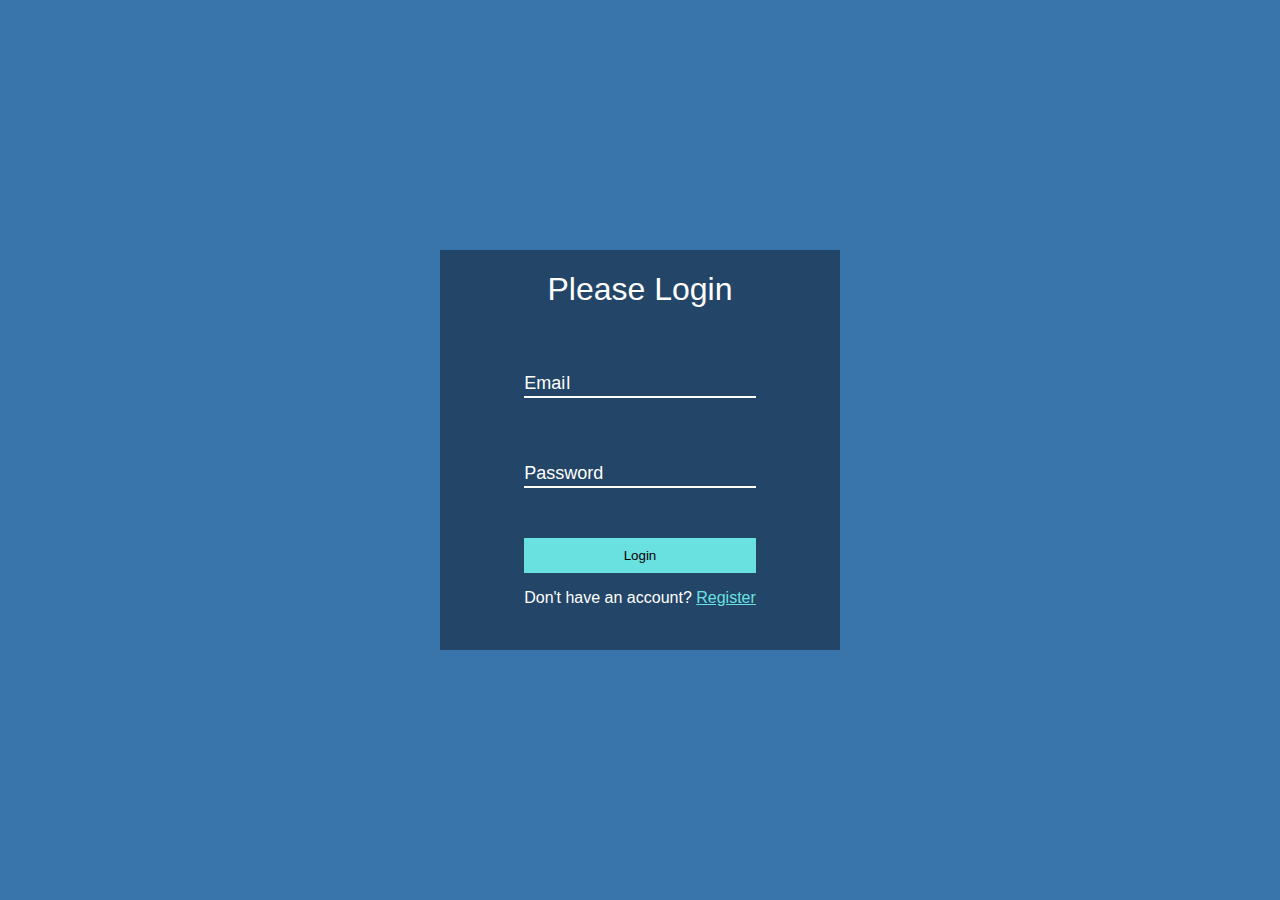
<file: Form-Wave-Animation/index.html>
<!DOCTYPE html>
<html lang="en">
  <head>
    <meta charset="UTF-8" />
    <meta http-equiv="X-UA-Compatible" content="IE=edge" />
    <meta name="viewport" content="width=device-width, initial-scale=1.0" />
    <link rel="stylesheet" href="style.css" />
    <title>Form Input Wave</title>
  </head>
  <body>
    <div class="container">
      <h1>Please Login</h1>
      <form action="">
        <div class="form-control">
          <input type="text" required />
          <label for="">Email</label>
        </div>

        <div class="form-control">
          <input type="password" required />
          <label for="">Password</label>
        </div>

        <button class="btn" type="button">Login</button>

        <p class="text">Don't have an account? <a href="#">Register</a></p>
      </form>
    </div>
    <script src="script.js"></script>
  </body>
</html>
</file>
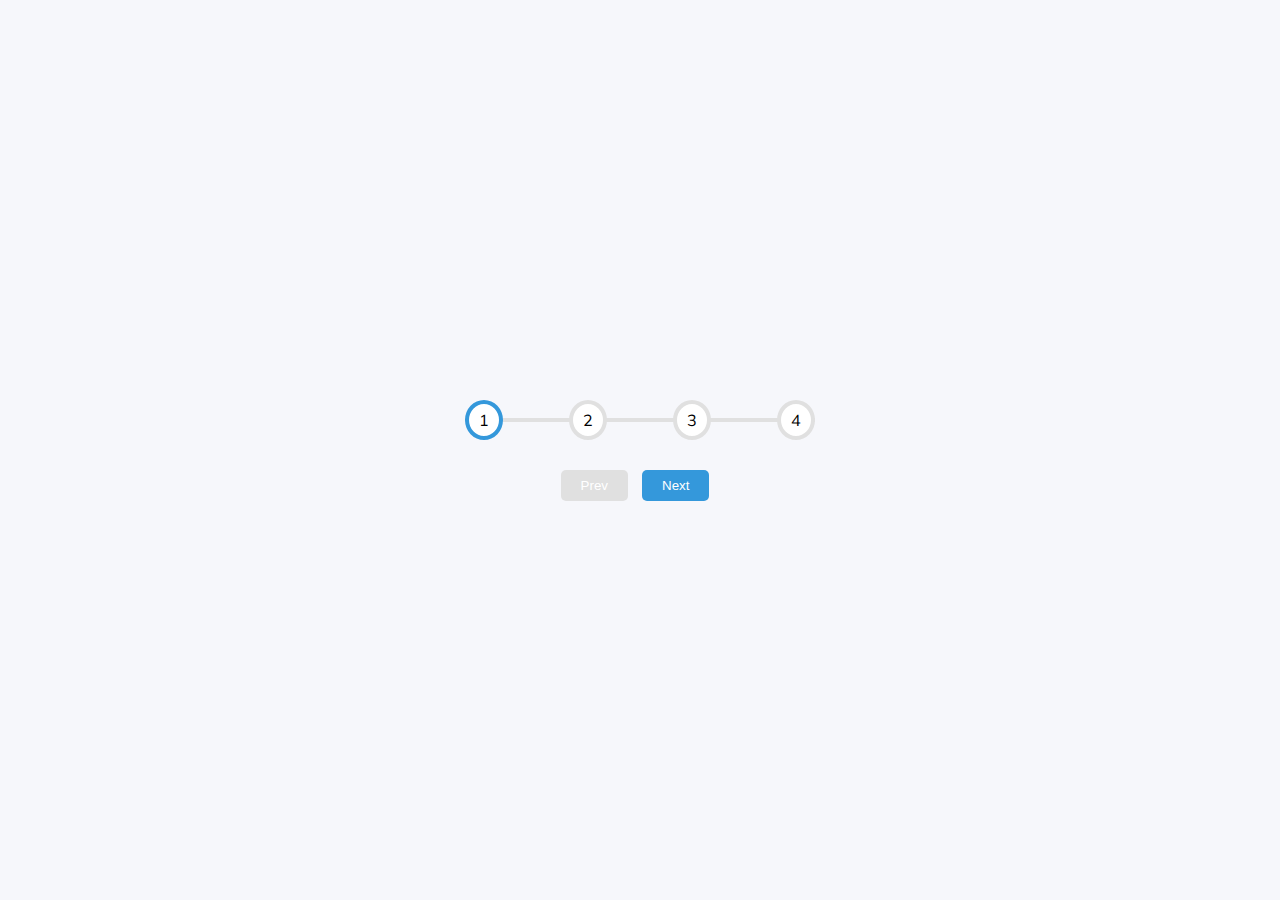
<file: Progress-Steps/index.html>
<!DOCTYPE html>
<html lang="en">
  <head>
    <meta charset="UTF-8" />
    <meta http-equiv="X-UA-Compatible" content="IE=edge" />
    <meta name="viewport" content="width=device-width, initial-scale=1.0" />
    <link rel="stylesheet" href="style.css" />
    <script src="script.js" defer></script>
    <title>Progress Steps</title>
  </head>
  <body>
    <div class="container">
      <div class="progress-container">
        <div class="progress" id="progress"></div>
        <div class="circle active">1</div>
        <div class="circle">2</div>
        <div class="circle">3</div>
        <div class="circle">4</div>
      </div>

      <button class="btn" id="prev" disabled>Prev</button>
      <button class="btn" id="next">Next</button>
    </div>
  </body>
</html>
</file>
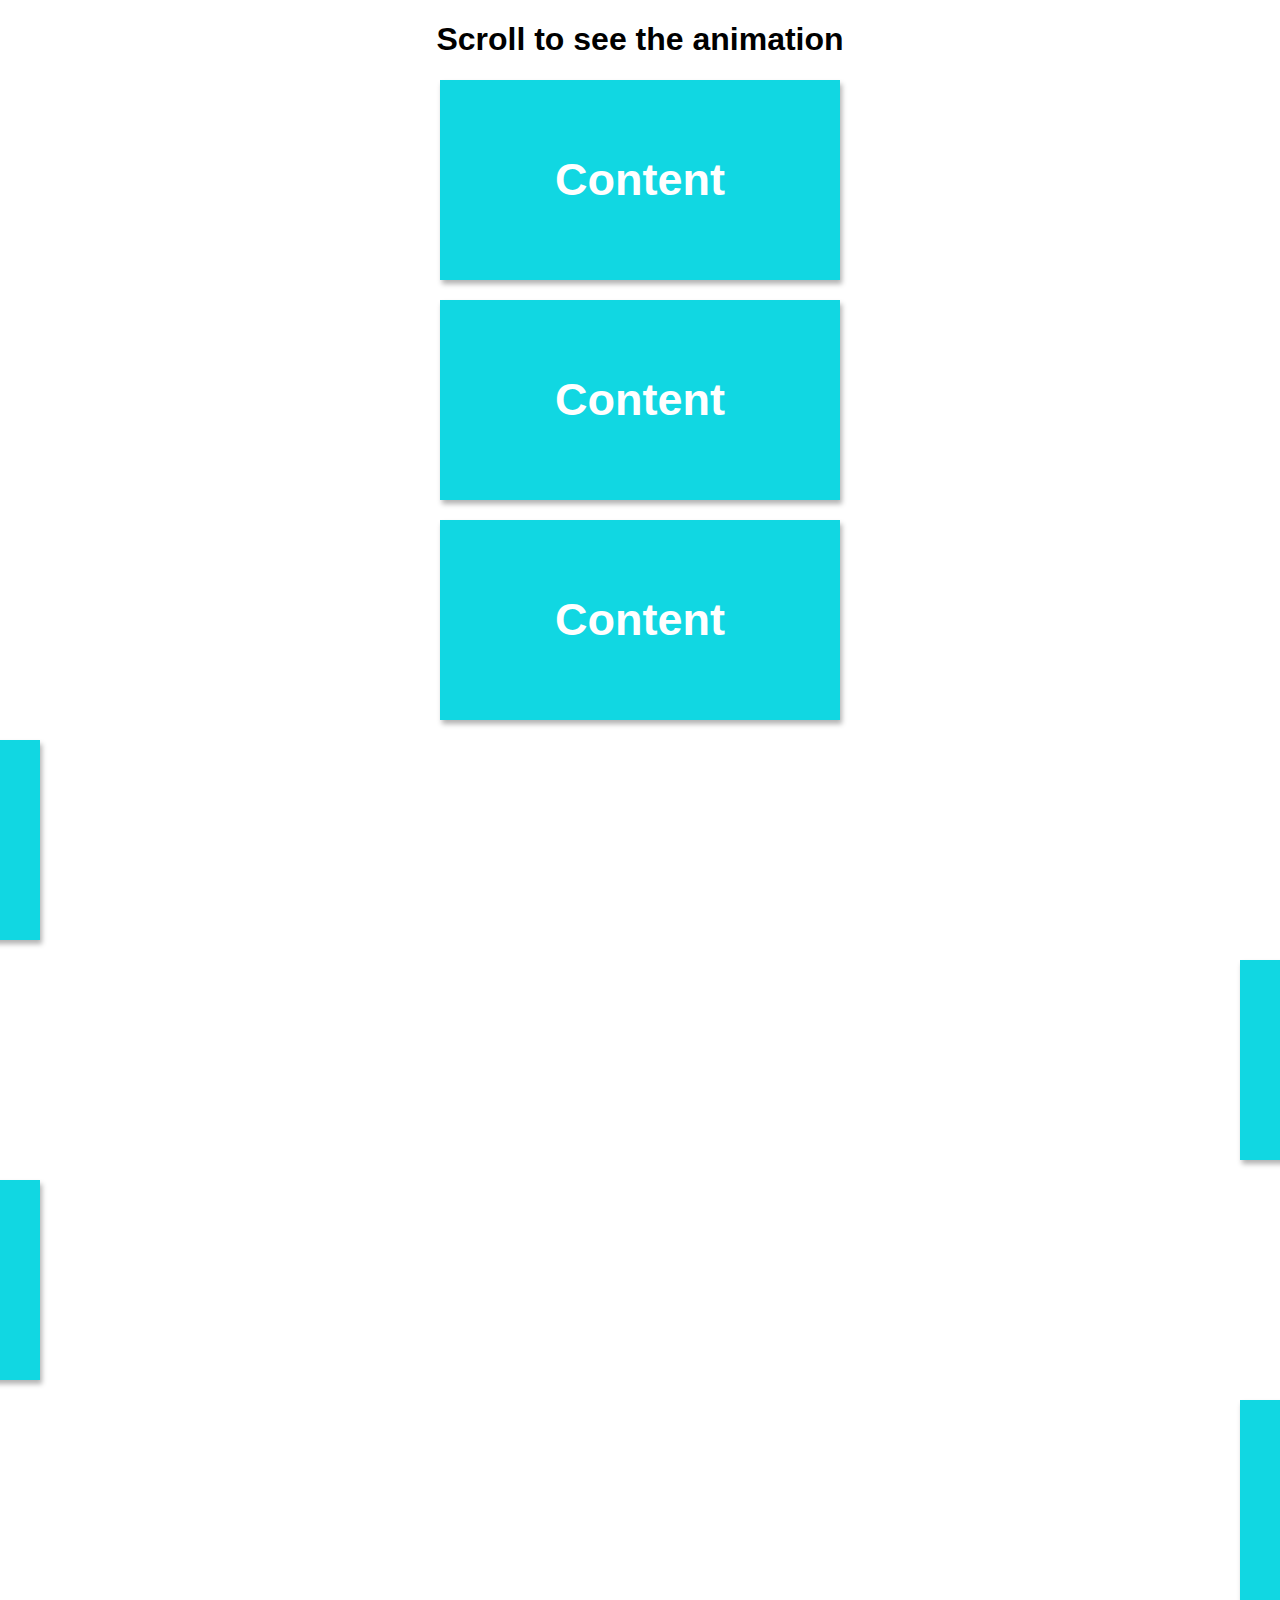
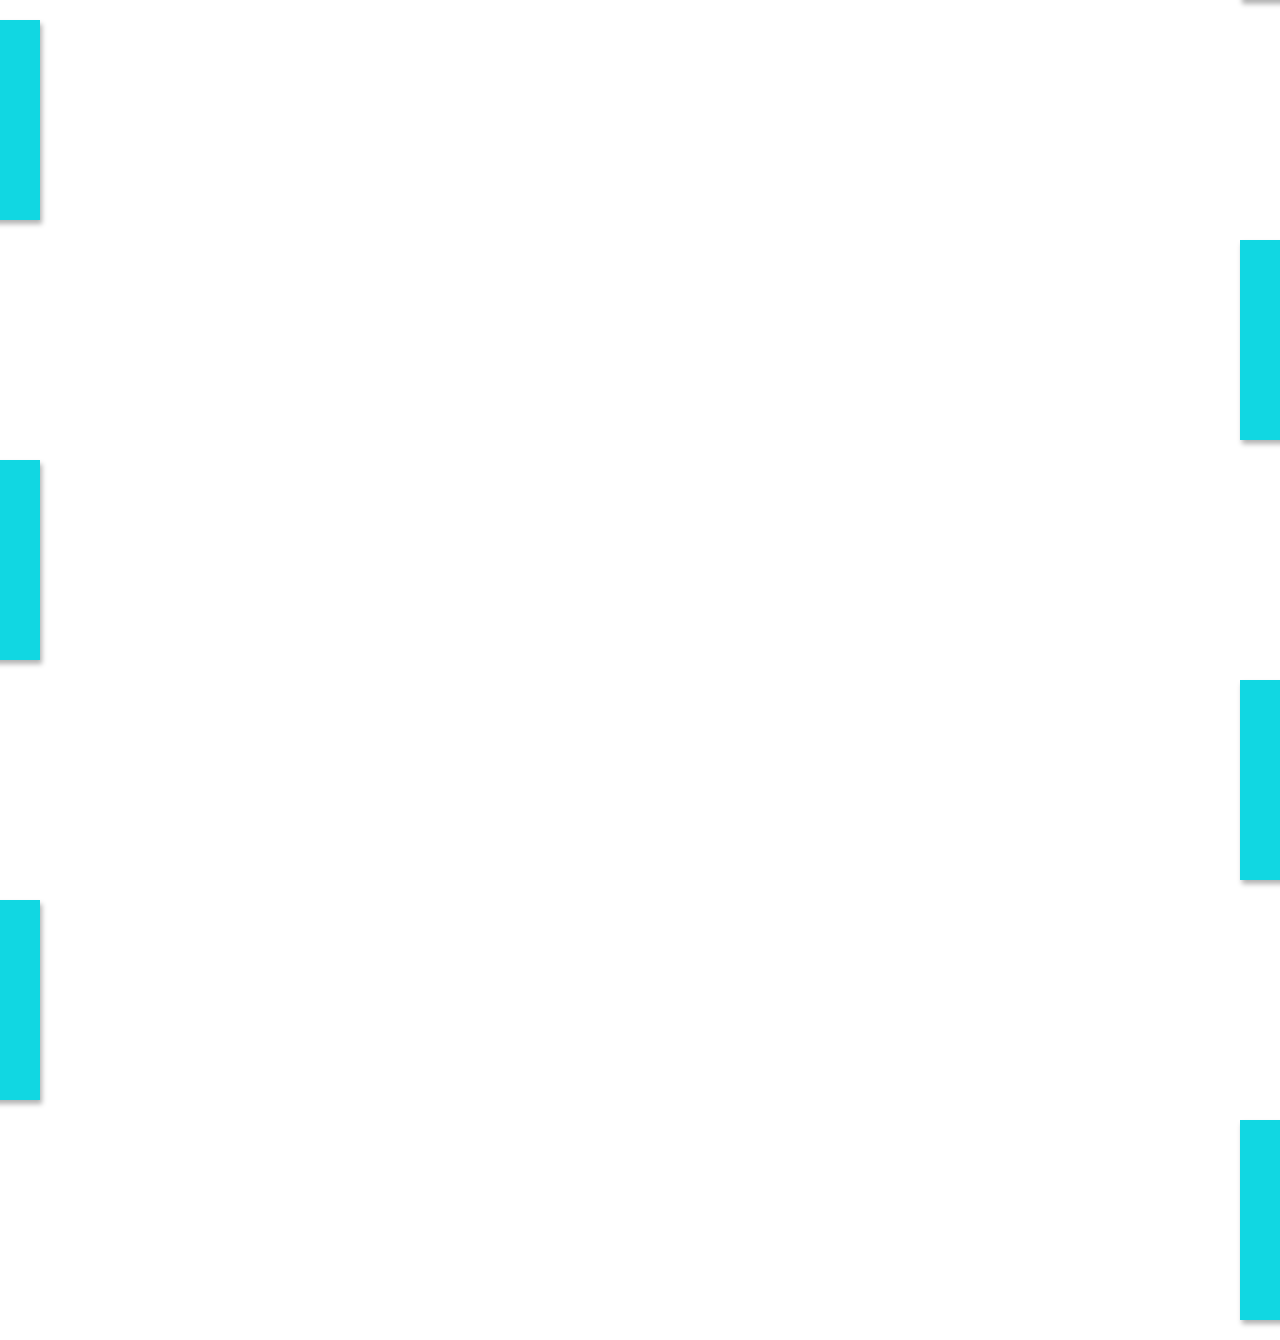
<file: Scroll-Animation/index.html>
<!DOCTYPE html>
<html lang="en">
  <head>
    <meta charset="UTF-8" />
    <meta http-equiv="X-UA-Compatible" content="IE=edge" />
    <meta name="viewport" content="width=device-width, initial-scale=1.0" />
    <link rel="stylesheet" href="style.css" />
    <title>Scroll Animation</title>
  </head>
  <body>
    <h1>Scroll to see the animation</h1>
    <div class="box"><h2>Content</h2></div>
    <div class="box"><h2>Content</h2></div>
    <div class="box"><h2>Content</h2></div>
    <div class="box"><h2>Content</h2></div>
    <div class="box"><h2>Content</h2></div>
    <div class="box"><h2>Content</h2></div>
    <div class="box"><h2>Content</h2></div>
    <div class="box"><h2>Content</h2></div>
    <div class="box"><h2>Content</h2></div>
    <div class="box"><h2>Content</h2></div>
    <div class="box"><h2>Content</h2></div>
    <div class="box"><h2>Content</h2></div>
    <div class="box"><h2>Content</h2></div>
    <script src="script.js"></script>
  </body>
</html>
</file>
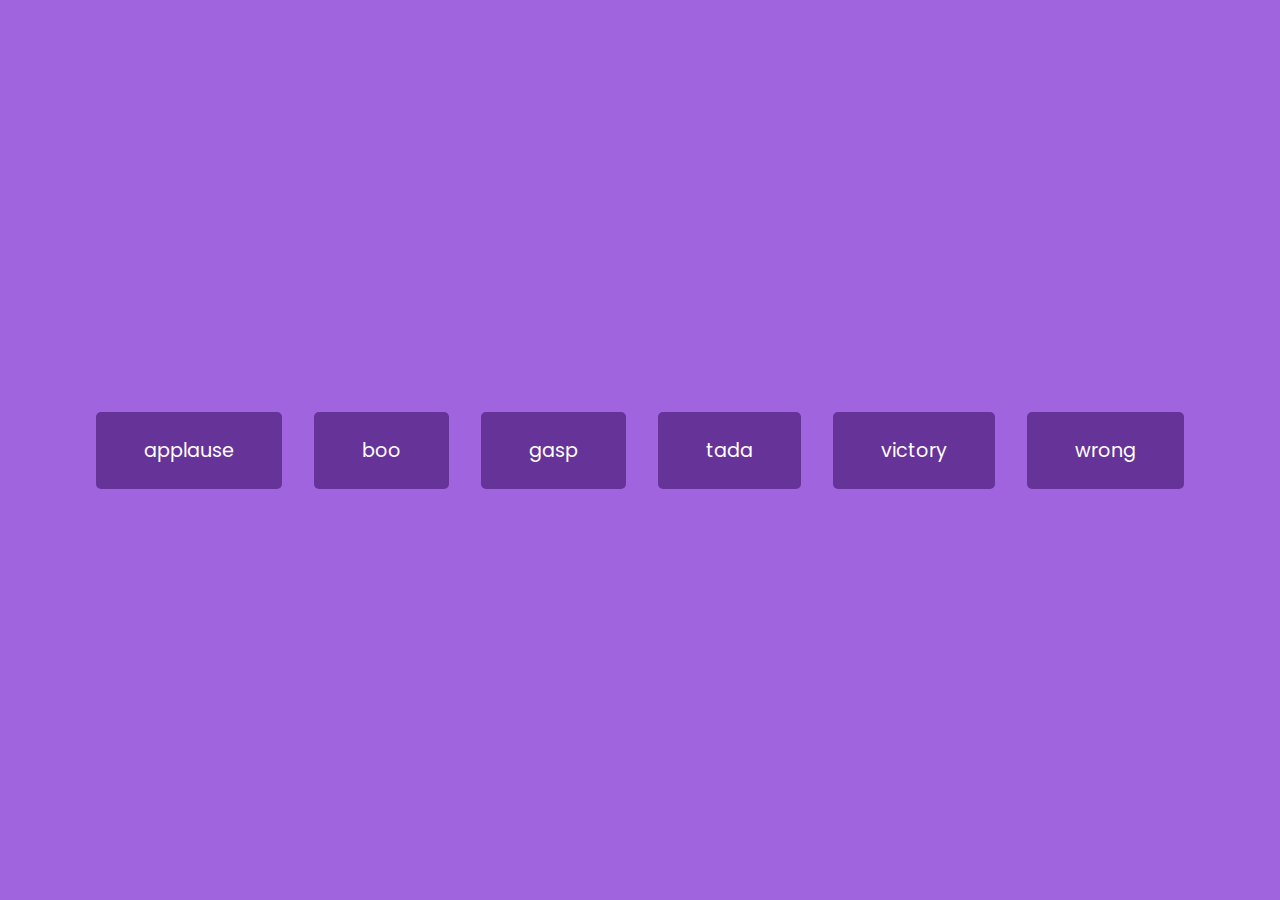
<file: Sound-Board/index.html>
<!DOCTYPE html>
<html lang="en">
  <head>
    <meta charset="UTF-8" />
    <meta name="viewport" content="width=device-width, initial-scale=1.0" />
    <link rel="stylesheet" href="style.css" />
    <title>Sound Board</title>
  </head>
  <body>
    <audio id="applause" src="sound-board_sounds_applause.mp3"></audio>
    <audio id="boo" src="sound-board_sounds_boo.mp3"></audio>
    <audio id="gasp" src="sound-board_sounds_gasp.mp3"></audio>
    <audio id="tada" src="sound-board_sounds_tada.mp3"></audio>
    <audio id="victory" src="sound-board_sounds_victory.mp3"></audio>
    <audio id="wrong" src="sound-board_sounds_wrong.mp3"></audio>

    <div id="buttons"></div>

    <script src="script.js"></script>
  </body>
</html>
</file>
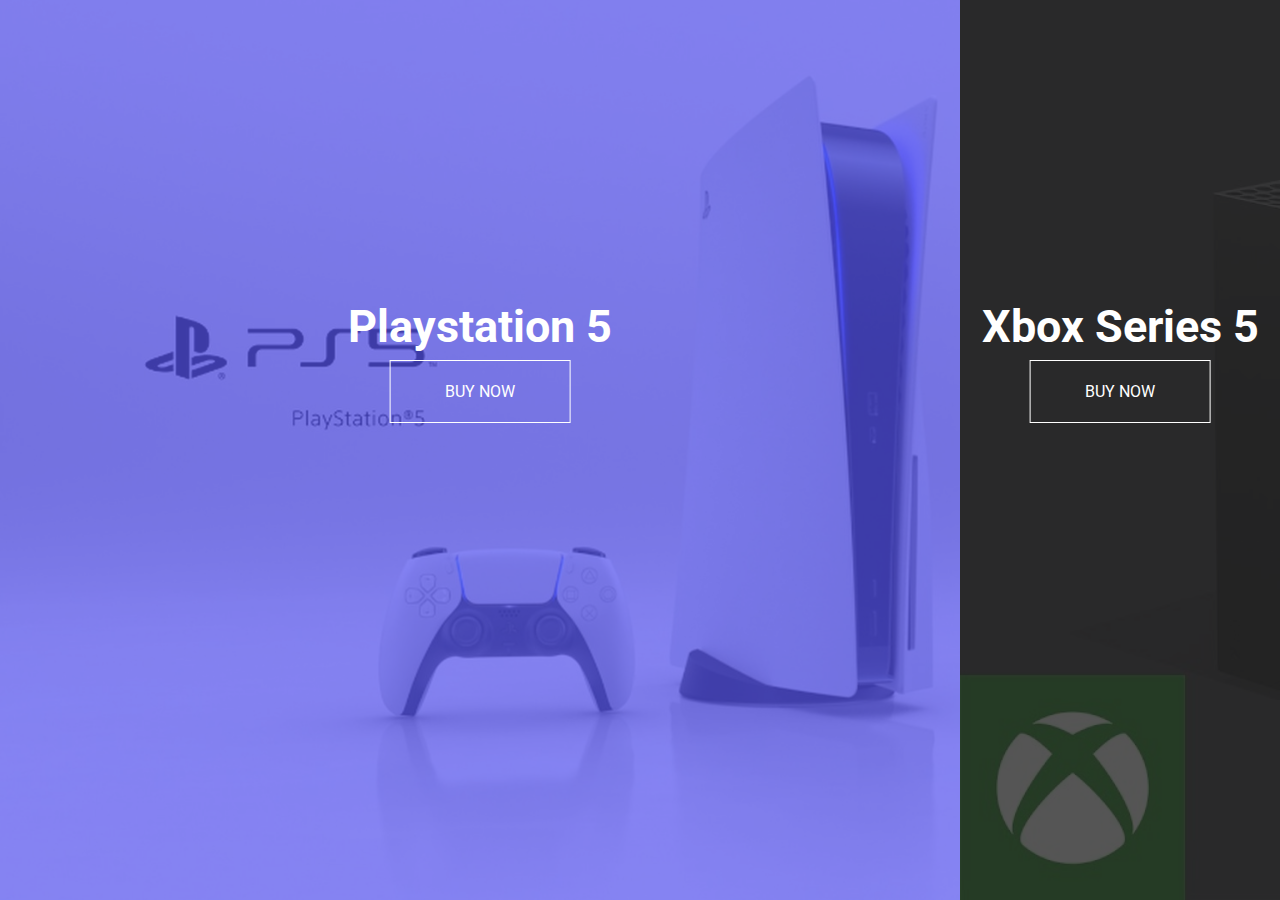
<file: Split-Landing-Page/index.html>
<!DOCTYPE html>
<html lang="en">
  <head>
    <meta charset="UTF-8" />
    <meta http-equiv="X-UA-Compatible" content="IE=edge" />
    <meta name="viewport" content="width=device-width, initial-scale=1.0" />
    <link rel="stylesheet" href="style.css" />
    <script src="script.js" defer></script>
    <title>Split Landing Page</title>
  </head>
  <body>
    <div class="container">
      <div class="split left">
        <h1>Playstation 5</h1>
        <a href="#" class="btn">Buy now</a>
      </div>
      <div class="split right">
        <h1>Xbox Series 5</h1>
        <a href="#" class="btn">Buy now</a>
      </div>
    </div>
  </body>
</html>
</file>
<file: Form-Wave-Animation/style.css>
* {
  box-sizing: border-box;
}

body {
  font-family: sans-serif;
  display: flex;
  flex-direction: column;
  align-items: center;
  justify-content: center;
  height: 100vh;
  overflow: hidden;
  margin: 0;

  background-color: #3974ab;
}

.container {
  background-color: #234568;
  display: flex;
  flex-direction: column;
  align-items: center;
  width: 400px;
  height: 400px;

  color: white;
}

h1 {
  font-weight: normal;
  margin-bottom: 50px;
}

.form-control {
  position: relative;
  margin-bottom: 50px;
}

.form-control input {
  background-color: #234568;
  border: none;
  outline: none;
  border-bottom: 2px solid white;

  width: 100%;
  height: 40px;
  color: white;
}

.form-control label {
  display: block;

  position: absolute;
  top: 15px;
  left: 0;
}

.btn {
  width: 100%;
  padding: 10px 0;
  background-color: rgb(106, 225, 225);
  border: none;
  cursor: pointer;
}

.text a {
  color: rgb(106, 225, 225);
}

.form-control label span {
  display: inline-block;
  font-size: 18px;
  min-width: 5px;
}

.form-control input:focus + label span,
.form-control input:valid + label span {
  color: lightblue;
  transform: translateY(-30px);
  transition: transform 0.25s ease;
}
</file>
<file: Progress-Steps/style.css>
@import url("https://fonts.googleapis.com/css?family=Muli&display=swap");

* {
  box-sizing: border-box;
}

body {
  background-color: #f6f7fb;

  font-family: "Muli", sans-serif;

  display: flex;
  align-items: center;
  justify-content: center;

  height: 100vh;

  overflow: hidden;

  margin: 0;
}

.container {
  text-align: center;
}

.progress-container {
  display: flex;
  justify-content: space-between;

  position: relative;
  margin-bottom: 30px;

  max-width: 100%;
  width: 350px;
}

.progress-container::before {
  content: "";
  background-color: #e0e0e0;

  position: absolute;
  top: 50%;
  left: 0;

  height: 4px;
  width: 100%;

  transform: translateY(-50%);
  transition: 0.4s ease;

  z-index: -1;
}

.progress {
  background-color: #3498db;

  position: absolute;
  top: 50%;
  left: 0;

  height: 4px;
  width: 0;

  transform: translateY(-50%);
  transition: 0.4s ease;

  z-index: -1;
}

.circle {
  background-color: #fff;

  padding: 6px 10px;
  border-radius: 50%;
  border: 4px solid #e0e0e0;
}

.circle.active {
  border-color: #3498db;
}

.btn {
  padding: 8px 20px;
  color: white;
  background-color: #3498db;

  border: none;
  border-radius: 5px;
  cursor: pointer;

  margin-right: 10px;
}

.btn[disabled] {
  background-color: #e0e0e0;
}
</file>
<file: Scroll-Animation/style.css>
* {
  box-sizing: border-box;
}

body {
  background-color: white;
  font-family: sans-serif;
  display: flex;
  flex-direction: column;
  align-items: center;
  justify-content: center;
  margin: 0;

  overflow-x: hidden;
}

.box {
  background-color: rgb(17, 215, 226);
  color: white;
  width: 400px;
  height: 200px;
  display: flex;
  justify-content: center;
  align-items: center;

  margin-bottom: 20px;

  box-shadow: 2px 4px 5px rgba(0, 0, 0, 0.3);

  transform: translateX(200%);

  transition: transform 0.4s ease;
}

.box:nth-of-type(even) {
  transform: translateX(-200%);
}

.box.show {
  transform: translateX(0);
}

.box h2 {
  font-size: 45px;
}
</file>
<file: Sound-Board/style.css>
@import url("https://fonts.googleapis.com/css2?family=Poppins:wght@200;400&display=swap");

* {
  box-sizing: border-box;
}

body {
  background-color: rgb(161, 100, 223);
  font-family: "Poppins", sans-serif;
  display: flex;
  flex-wrap: wrap;
  align-items: center;
  justify-content: center;
  text-align: center;
  height: 100vh;
  overflow: hidden;
  margin: 0;
}

.btn {
  background-color: rebeccapurple;
  border-radius: 5px;
  border: none;
  color: #fff;
  margin: 1rem;
  padding: 1.5rem 3rem;
  font-size: 1.2rem;
  font-family: inherit;
  cursor: pointer;
}

.btn:hover {
  opacity: 0.9;
}

.btn:focus {
  outline: none;
}
</file>
<file: Split-Landing-Page/style.css>
@import url("https://fonts.googleapis.com/css2?family=Roboto:wght@400;700&display=swap");

:root {
  --left-bg-color: rgba(87, 84, 236, 0.7);
  --right-bg-color: rgba(43, 43, 43, 0.8);
  --left-btn-hover-color: rgba(87, 84, 236, 1);
  --right-btn-hover-color: rgba(28, 122, 28, 1);
  --hover-bigger: 75%;
  --hover-smaller: 25%;
}

* {
  box-sizing: border-box;
}

body {
  font-family: "Roboto", sans-serif;
  height: 100vh;
  overflow: hidden;
  margin: 0;
}

.container {
  position: relative;
  width: 100%;
  height: 100%;
}

h1 {
  color: #fff;
  white-space: nowrap;
  position: absolute;
  top: 30%;
  left: 50%;

  transform: translateX(-50%);

  font-size: 45px;
}

.btn {
  color: #fff;

  position: absolute;

  top: 40%;
  left: 50%;
  transform: translateX(-50%);

  text-transform: uppercase;
  text-decoration: none;

  border: 1px solid white;

  padding: 1.3rem 3.4rem;
  white-space: nowrap;
}

.split.left .btn:hover {
  background-color: var(--left-btn-hover-color);
  border-color: var(--left-btn-hover-color);
}
.split.right .btn:hover {
  background-color: var(--right-btn-hover-color);
  border-color: var(--right-btn-hover-color);
}

.split {
  position: absolute;

  width: 50%;
  height: 100%;

  transition: width 0.6s ease-in;
}

.split.left {
  position: absolute;

  background-image: url(./ps.jpeg);
  background-size: cover;
  background-repeat: no-repeat;
}

.split.left::before {
  content: "";
  background-color: var(--left-bg-color);
  position: absolute;
  width: 100%;
  height: 100%;
}

.split.right {
  position: absolute;
  right: 0;

  background-image: url(./xbox.jpeg);
  background-size: cover;
  background-repeat: no-repeat;
}

.split.right::before {
  content: "";
  background-color: var(--right-bg-color);
  position: absolute;
  width: 100%;
  height: 100%;
}

.hover-left .left {
  width: var(--hover-bigger);
}

.hover-left .right {
  width: var(--hover-smaller);
}

.hover-right .left {
  width: var(--hover-smaller);
}

.hover-right .right {
  width: var(--hover-bigger);
}
</file>
